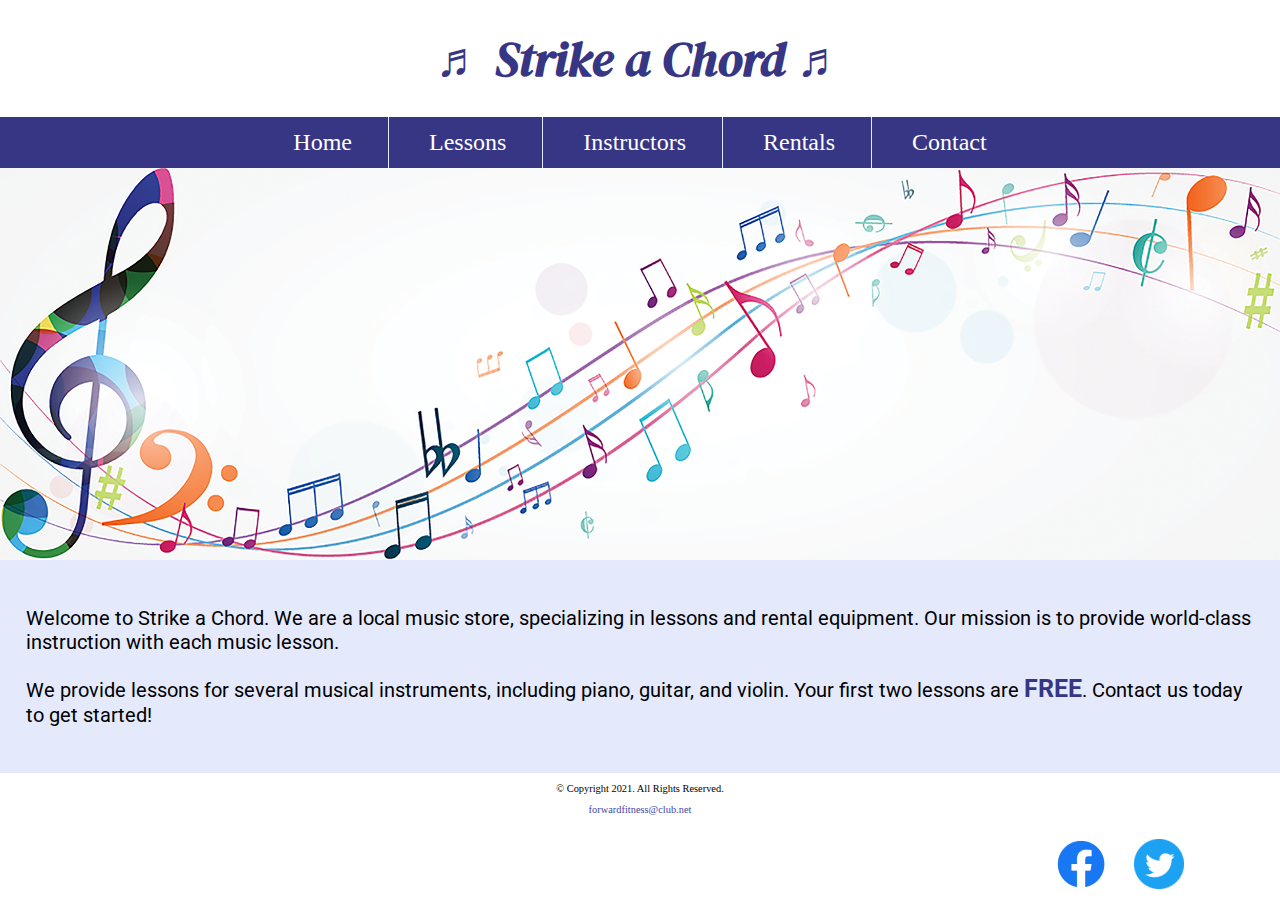
<file: index.html>
<!DOCTYPE html>
<!--
	Student Name: Jack Stafford
	File Name: index.html
	Today's Date: September 26, 2023
 -->
<html lang="en">
<head>
	<title>Mental Lessons - Rentals | Strike a Chord: Home Page</title>
	<meta charset="utf-8">
    <link rel="stylesheet" href="css/styles.css">
    <meta name="viewport" content="width=device-width, initial-scale=1.0">
		<meta name="description" content="Strike A Chord specializies in music lessons and music rental equipment.">
    <link href="https://fonts.googleapis.com/css?family=DM+Serif+Display:400i|Roboto&display=swap" rel="stylesheet">
    <link rel="shortcut icon" href="images/favicon.ico">
	<link rel="icon" type="image/png" sizes="32x32" href="images/favicon-32.png">
    <link rel="apple-touch-icon" sizes="180x180" href="images/apple-touch-icon.png">
	<link rel="icon" sizes="192x192" href="images/android-chrome-192.png">
</head>
<body>

	<!-- Mobile Nav -->
	<nav class="mobile-nav">
		<div id="menu-links">
			<a href="index.html">Home</a>
			<a href="lessons.html">Lessons</a>
			<a href="instructors.html">Instructors</a>
			<a href="rentals.html">Rentals</a>
			<a href="contact.html">Contact Us</a>
		</div>
		<a class="menu-icon" onclick="hamburger()">
			<div>&#9776;</div>
		</a>
    </nav>

	<header>
        <h1> <span class="tab-desk symbol">&#9836;</span> Strike a Chord <span class="tab-desk symbol">&#9836;</span> </h1>
	</header>

	<nav class="tab-desk">
		<ul>
            <li><a href="index.html">Home</a></li>
            <li><a href="lessons.html">Lessons</a></li>
            <li><a href="instructors.html">Instructors</a></li>
            <li><a href="rentals.html">Rentals</a></li>
            <li><a href="contact.html">Contact</a></li>
        </ul>
	</nav>

    <!-- Hero Image -->
    <div id="hero" class="tab-desk">
        <img src="images/music-notes.png" alt="colorful music notes">
    </div>

	<!-- Use the main area to add the main content to the webpage -->
	<main>

        <div id="intro">

            <p>Welcome to Strike a Chord. We are a local music store, specializing in lessons and rental equipment. Our mission is to provide world-class instruction with each music lesson.</p>

            <p>We provide lessons for several musical instruments, including piano, guitar, and violin. Your first two lessons are <span class="action">FREE</span>. Contact us today to get started!</p>

        </div>

	</main>

	<footer>
		<div class="Copyright">
			<p>&copy; Copyright 2021. All Rights Reserved.</p>
			<p><a href="mailto:forwardfitness@club.net">forwardfitness@club.net</a></p>
		</div>

		<div class="social">
<a href="https://www/facebook.com/fwdfitclub" target="_blank"><img src="images/facebook-logo.png" alt="black and white facebook logo"> </a>
<a href="https://twitter.com/fwdfitclub" target="_blank"><img src="images/twitter-logo.png" alt="black and white twitter logo"></a>
</div>

	</footer>
	<script src="scripts/script.js"></script>
</body>
</html>
</file>
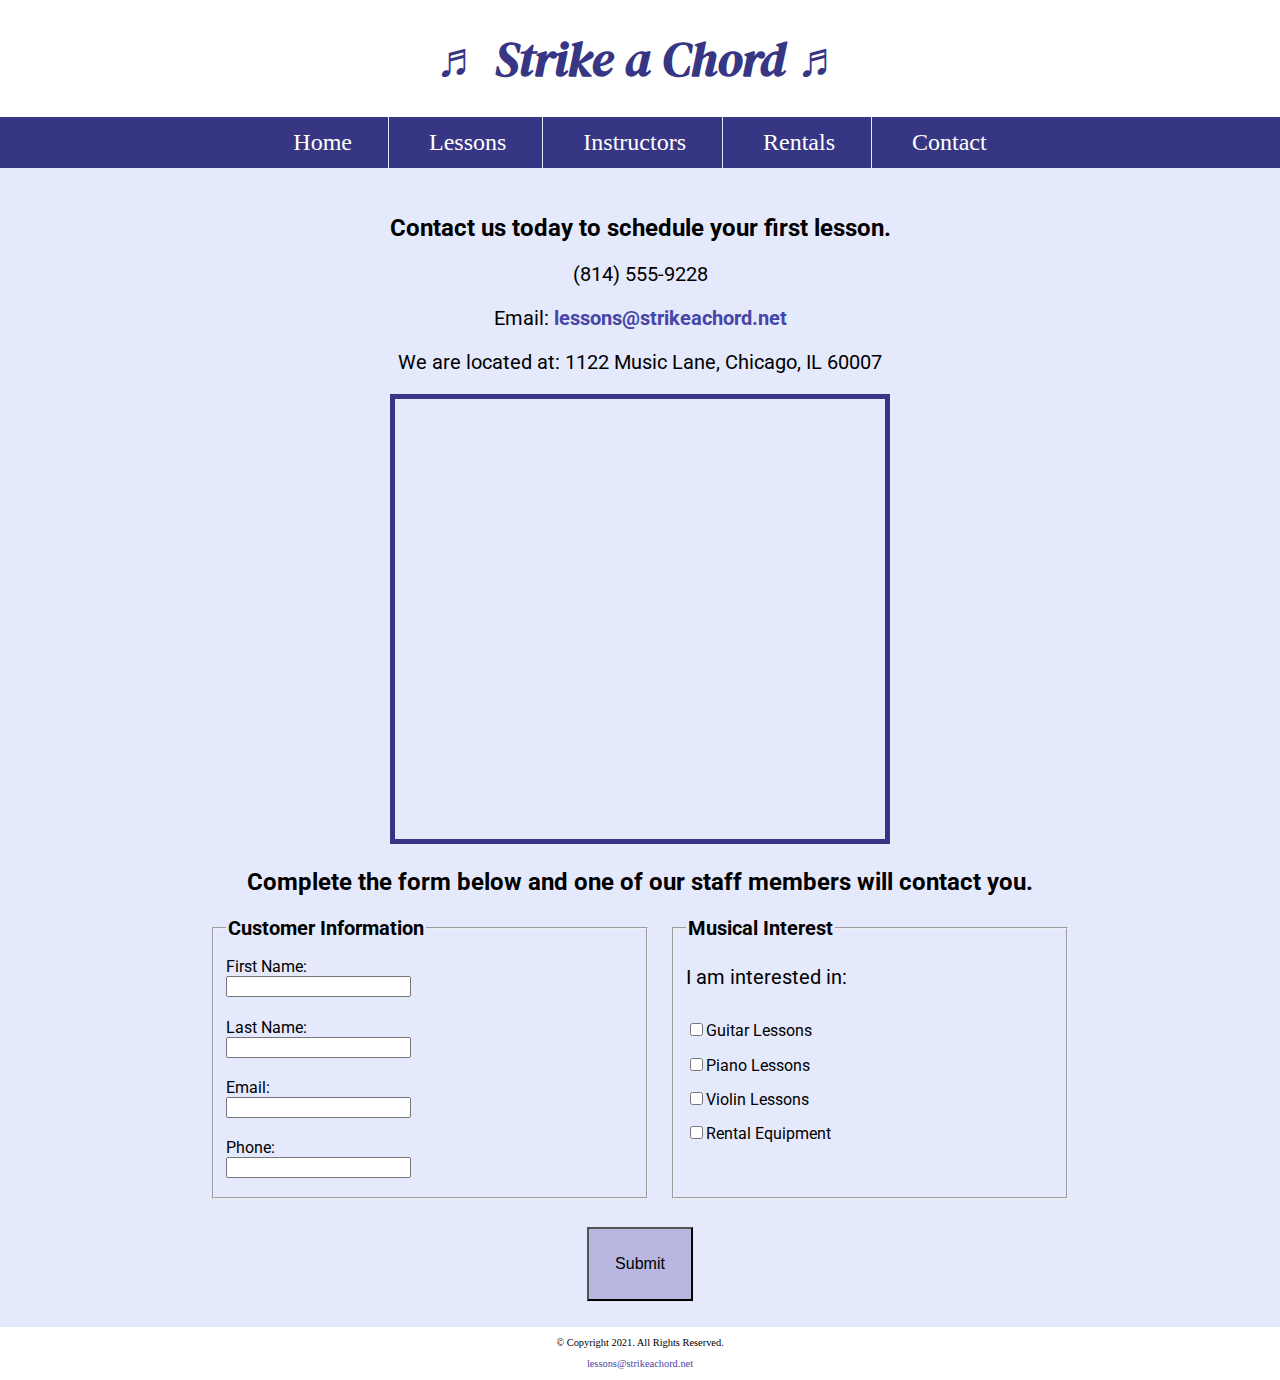
<file: contact.html>
<!DOCTYPE html>
<!--
	Student Name: Maria Cruz
	File Name: contact.html
	Today's Date: May 20, 2021
 -->
<html lang="en">
<head>
	<title>Location | Strike a Chord: Contact</title>
	<meta charset="utf-8">
    <link rel="stylesheet" href="css/styles.css">
    <meta name="viewport" content="width=device-width, initial-scale=1.0">
		<meta name="description" content="Contact us at (814) 555-9228 or visit us at 1122 Music lane, Chicago, IL for more information.">
    <link href="https://fonts.googleapis.com/css?family=DM+Serif+Display:400i|Roboto&display=swap" rel="stylesheet">
    <link rel="shortcut icon" href="images/favicon.ico">
	<link rel="icon" type="image/png" sizes="32x32" href="images/favicon-32.png">
    <link rel="apple-touch-icon" sizes="180x180" href="images/apple-touch-icon.png">
	<link rel="icon" sizes="192x192" href="images/android-chrome-192.png">
</head>
<body>

	<!-- Mobile Nav -->
	<nav class="mobile-nav">
		<div id="menu-links">
			<a href="index.html">Home</a>
			<a href="lessons.html">Lessons</a>
			<a href="instructors.html">Instructors</a>
			<a href="rentals.html">Rentals</a>
			<a href="contact.html">Contact Us</a>
		</div>
		<a class="menu-icon" onclick="hamburger()">
			<div>&#9776;</div>
		</a>
    </nav>

    <header>
		<h1> <span class="tab-desk">&#9836;</span> Strike a Chord <span class="tab-desk">&#9836;</span> </h1>
	</header>

	<nav class="tab-desk">
		<ul>
            <li><a href="index.html">Home</a></li>
            <li><a href="lessons.html">Lessons</a></li>
            <li><a href="instructors.html">Instructors</a></li>
            <li><a href="rentals.html">Rentals</a></li>
            <li><a href="contact.html">Contact</a></li>
        </ul>
	</nav>

	<!-- Use the main area to add the main content to the webpage -->
	<main>

        <div id="contact">

            <h2>Contact us today to schedule your first lesson.</h2>
            <p class="tel-link mobile"><a href="tel:8145559228">(814) 555-9228</a></p>
            <p class="tab-desk">(814) 555-9228</p>
            <p>Email: <a href="mailto:lessons@strikeachord.net" class="email-link">lessons@strikeachord.net</a></p>
            <p>We are located at: 1122 Music Lane, Chicago, IL 60007</p>

            <iframe src="https://www.google.com/maps/embed?pb=!1m18!1m12!1m3!1d380513.7160580949!2d-88.01215278051977!3d41.83339249282865!2m3!1f0!2f0!3f0!3m2!1i1024!2i768!4f13.1!3m3!1m2!1s0x880e2c3cd0f4cbed%3A0xafe0a6ad09c0c000!2sChicago%2C+IL!5e0!3m2!1sen!2sus!4v1558660826146!5m2!1sen!2sus" width="600" height="450" class="map" allowfullscreen></iframe>

        </div>

        <div id="form">

                <h2>Complete the form below and one of our staff members will contact you.</h2>

                <form class="form-grid"><!-- Start Form -->

                    <fieldset>
                        <legend>Customer Information</legend>
                        <label for="fName">First Name:</label>
                        <input type="text" name="fName" id="fName">

                        <label for="lName">Last Name:</label>
                        <input type="text" name="lName" id="lName">

                        <label for="email">Email:</label>
                        <input type="email" name="email" id="email">

                        <label for="phone">Phone:</label>
                        <input type="tel" id="phone" name="phone">
                    </fieldset>

                    <fieldset>
                        <legend>Musical Interest</legend>
                        <p>I am interested in:</p>

                        <label for="guitarles"><input type="checkbox" name="interest" id="guitarles" value="Guitar Lessons">Guitar Lessons</label>

                        <label for="piano"><input type="checkbox" name="interest" id="pianoles" value="Piano Lessons">Piano Lessons</label>

                        <label for="violin"><input type="checkbox" name="interest" id="violinles" value="Violin Lessons">Violin Lessons</label>

                        <label for="rent"><input type="checkbox" name="interest" id="rent" value="Rental Equipment">Rental Equipment</label>

                    </fieldset>

                    <input type="submit" id="submit" value="Submit" class="btn">

                </form>

            </div>

	</main>

	<footer>
		<p>&copy; Copyright 2021. All Rights Reserved.</p>
		<p><a href="mailto:lessons@strikeachord.net">lessons@strikeachord.net</a></p>
	</footer>
	<script src="scripts/script.js"></script>
</body>
</html>
</file>
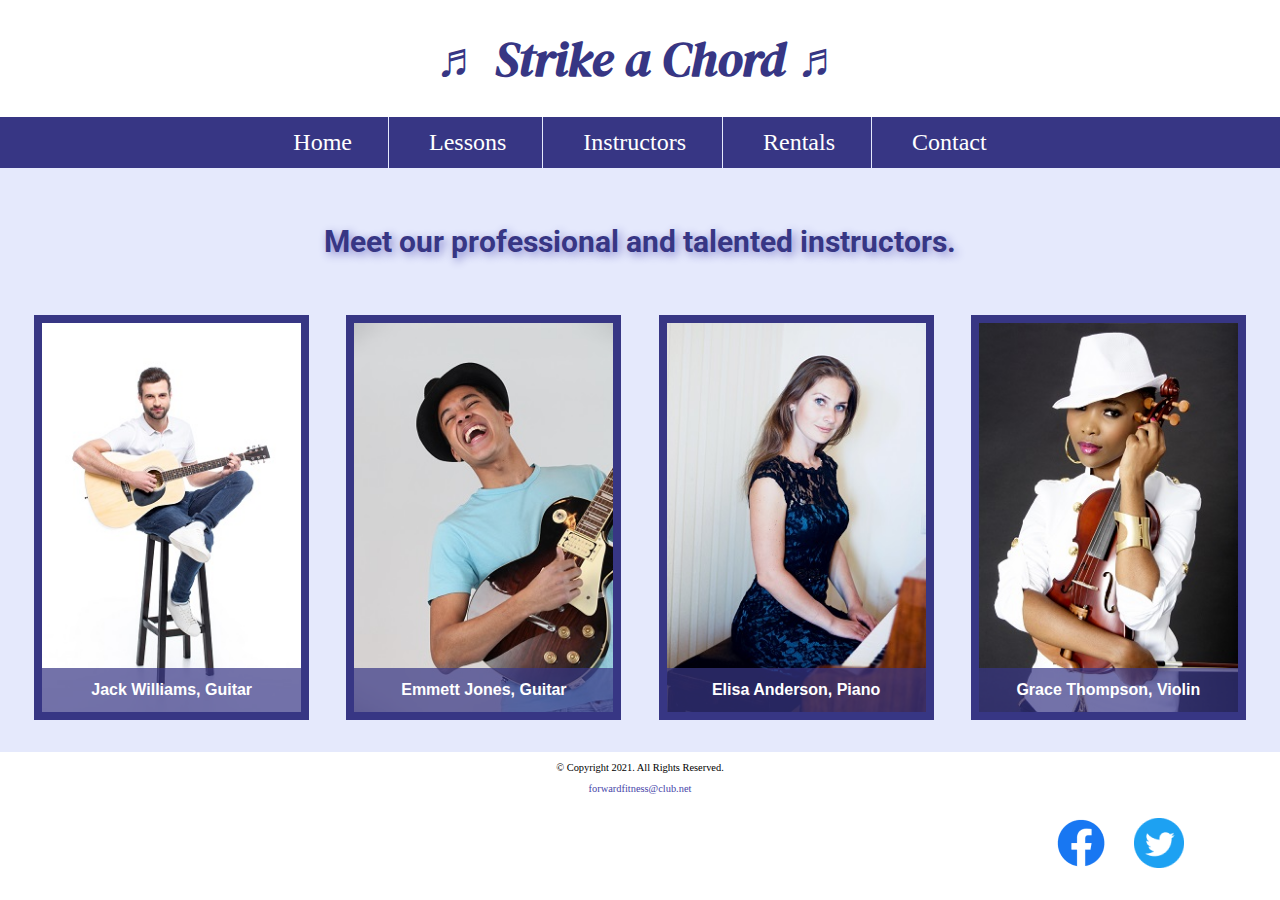
<file: instructors.html>
<!DOCTYPE html>
<!--
	Student Name: Maria Cruz
	File Name: instructors.html
	Today's Date: July 27, 2021
 -->
<html lang="en">
<head>
	<title>Instructors | Strike a Chord: Instructors</title>
	<meta charset="utf-8">
    <link rel="stylesheet" href="css/styles.css">
    <meta name="viewport" content="width=device-width, initial-scale=1.0">
		<meta name="description" content="Our Instructors are knowledgeable and professional.">
    <link href="https://fonts.googleapis.com/css?family=DM+Serif+Display:400i|Roboto&display=swap" rel="stylesheet">
    <link rel="shortcut icon" href="images/favicon.ico">
	<link rel="icon" type="image/png" sizes="32x32" href="images/favicon-32.png">
    <link rel="apple-touch-icon" sizes="180x180" href="images/apple-touch-icon.png">
	<link rel="icon" sizes="192x192" href="images/android-chrome-192.png">
</head>
<body>

	<!-- Mobile Nav -->
	<nav class="mobile-nav">
		<div id="menu-links">
			<a href="index.html">Home</a>
			<a href="lessons.html">Lessons</a>
			<a href="instructors.html">Instructors</a>
			<a href="rentals.html">Rentals</a>
			<a href="contact.html">Contact Us</a>
		</div>
		<a class="menu-icon" onclick="hamburger()">
			<div>&#9776;</div>
		</a>
    </nav>

    <header>
		<h1> <span class="tab-desk">&#9836;</span> Strike a Chord <span class="tab-desk">&#9836;</span> </h1>
	</header>

	<nav class="tab-desk">
		<ul>
            <li><a href="index.html">Home</a></li>
            <li><a href="lessons.html">Lessons</a></li>
            <li><a href="instructors.html">Instructors</a></li>
            <li><a href="rentals.html">Rentals</a></li>
            <li><a href="contact.html">Contact</a></li>
        </ul>
	</nav>

	<!-- Use the main area to add the main content to the webpage -->
	<main class="grid">

        <aside>
            <p>Meet our professional and talented instructors.</p>
        </aside>

        <figure>
            <img src="images/guitar-instructor.jpg" alt="guitar instructor">
            <figcaption>Jack Williams, Guitar</figcaption>
        </figure>

        <figure>
            <img src="images/electric-guitar-instructor.jpg" alt="guitar instructor">
            <figcaption>Emmett Jones, Guitar</figcaption>
        </figure>

        <figure>
            <img src="images/piano-instructor.jpg" alt="piano instructor">
            <figcaption>Elisa Anderson, Piano</figcaption>
        </figure>

        <figure>
            <img src="images/violin-instructor.jpg" alt="guitar instructor">
            <figcaption>Grace Thompson, Violin</figcaption>
        </figure>

	</main>

	<footer>
		<div class="Copyright">
				<p>&copy; Copyright 2021. All Rights Reserved.</p>
				<p><a href="mailto:forwardfitness@club.net">forwardfitness@club.net</a></p>
			</div>

			<div class="social">
	<a href="https://www/facebook.com/fwdfitclub" target="_blank"><img src="images/facebook-logo.png" alt="black and white facebook logo"> </a>
	<a href="https://twitter.com/fwdfitclub" target="_blank"><img src="images/twitter-logo.png" alt="black and white twitter logo"></a>
	</div>

	</footer>
	<script src="scripts/script.js"></script>
</body>
</html>
</file>
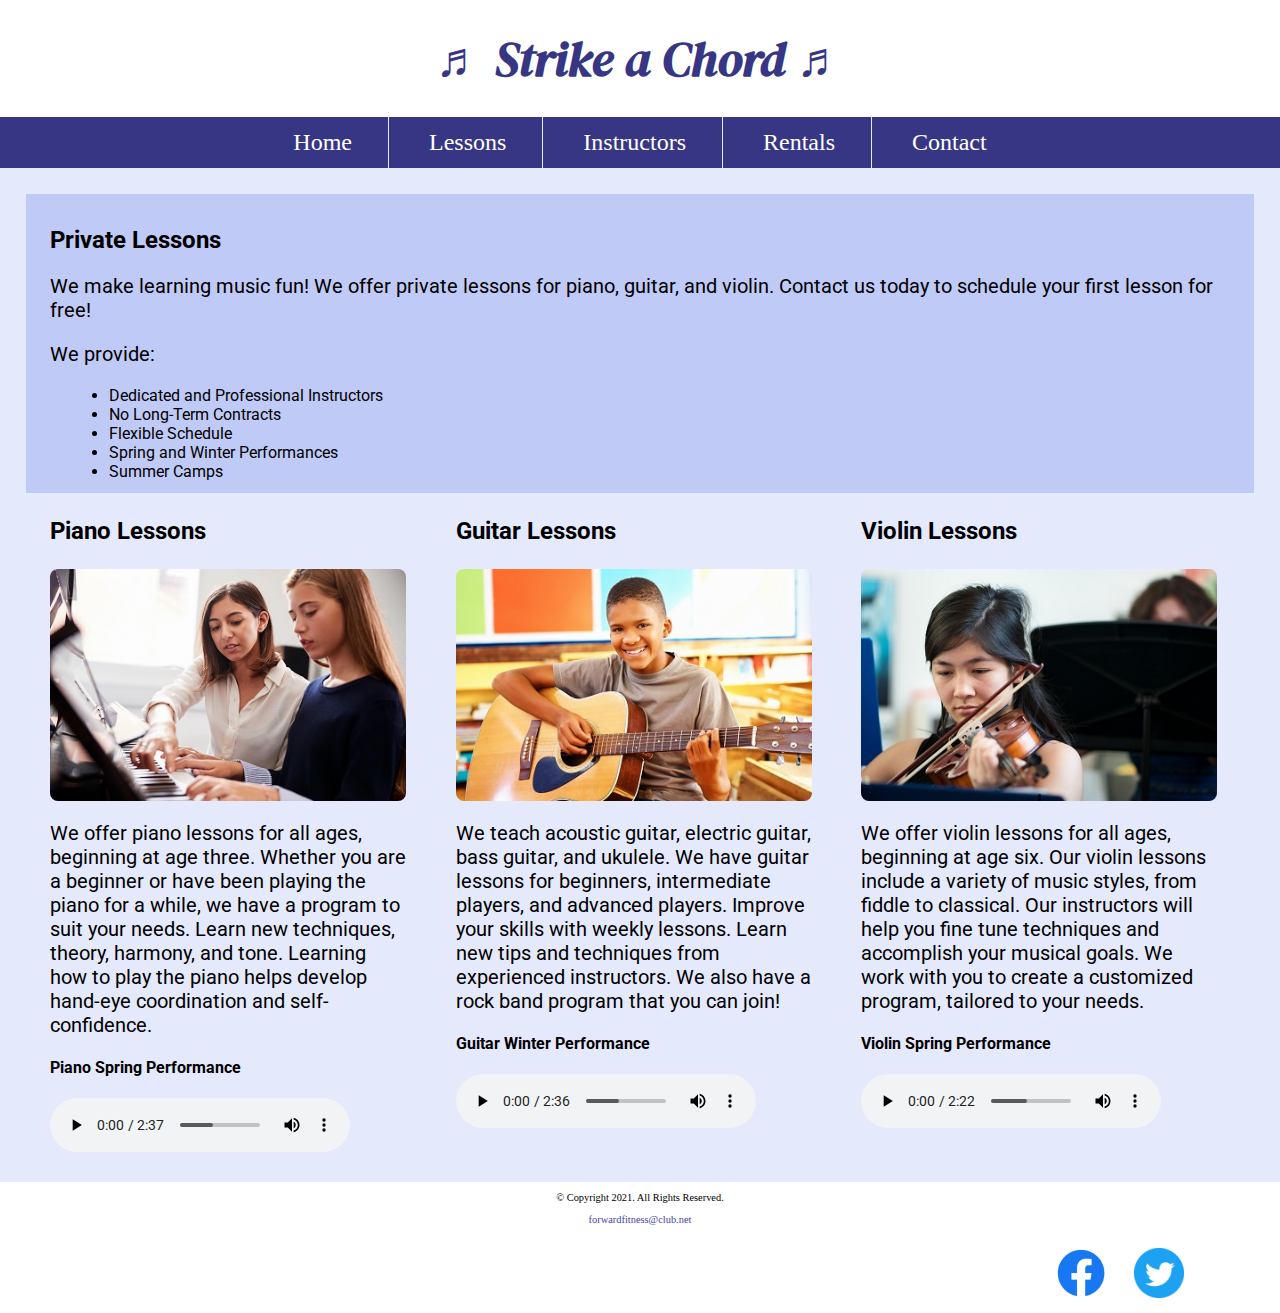
<file: lessons.html>
<!DOCTYPE html>
<!--
	Student Name: Maria Cruz
	File Name: lessons.html
	Today's Date: May 20, 2021
 -->
<html lang="en">
<head>
	<title>Piano, Guitar, Violin Lessons | Strike a Chord: Lessons</title>
	<meta charset="utf-8">
    <link rel="stylesheet" href="css/styles.css">
    <meta name="viewport" content="width=device-width, initial-scale=1.0">
		<meta name="description" content="We provide music lessons for piano, guitar, electric guitar, bass guitar, ukele, and the violin. Your first two lessons are free.">
    <link href="https://fonts.googleapis.com/css?family=DM+Serif+Display:400i|Roboto&display=swap" rel="stylesheet">
    <link rel="shortcut icon" href="images/favicon.ico">
	<link rel="icon" type="image/png" sizes="32x32" href="images/favicon-32.png">
    <link rel="apple-touch-icon" sizes="180x180" href="images/apple-touch-icon.png">
	<link rel="icon" sizes="192x192" href="images/android-chrome-192.png">
</head>
<body>

	<!-- Mobile Nav -->
	<nav class="mobile-nav">
		<div id="menu-links">
			<a href="index.html">Home</a>
			<a href="lessons.html">Lessons</a>
			<a href="instructors.html">Instructors</a>
			<a href="rentals.html">Rentals</a>
			<a href="contact.html">Contact Us</a>
		</div>
		<a class="menu-icon" onclick="hamburger()">
			<div>&#9776;</div>
		</a>
    </nav>

    <header>
		<h1> <span class="tab-desk">&#9836;</span> Strike a Chord <span class="tab-desk">&#9836;</span> </h1>
	</header>

	<nav class="tab-desk">
		<ul>
            <li><a href="index.html">Home</a></li>
            <li><a href="lessons.html">Lessons</a></li>
            <li><a href="instructors.html">Instructors</a></li>
            <li><a href="rentals.html">Rentals</a></li>
            <li><a href="contact.html">Contact</a></li>
        </ul>
	</nav>

	<!-- Use the main area to add the main content to the webpage -->
	<main>

        <section id="info">

            <h2>Private Lessons</h2>
            <p>We make learning music fun! We offer private lessons for piano, guitar, and violin. Contact us today to schedule your first lesson for free! </p>
            <p>We provide:</p>
            <ul>
                <li>Dedicated and Professional Instructors</li>
                <li>No Long-Term Contracts</li>
                <li>Flexible Schedule</li>
                <li>Spring and Winter Performances</li>
                <li>Summer Camps</li>
            </ul>

        </section>

        <section id="piano">

            <h3>Piano Lessons</h3>
            <img src="images/piano-lesson.jpg" alt="piano teacher and student sitting at a piano" class="round">
            <p>We offer piano lessons for all ages, beginning at age three. Whether you are a beginner or have been playing the piano for a while, we have a program to suit your needs. Learn new techniques, theory, harmony, and tone. Learning how to play the piano helps develop hand-eye coordination and self-confidence.</p>

            <h4>Piano Spring Performance</h4>
            <audio controls>
                <source src="media/piano.mp3" type="audio/mp3">
                <source src="media/piano.ogg" type="audio/ogg">
                <p>Your browser does not support the audio element.</p>
            </audio>

        </section>

        <section id="guitar">

            <h3>Guitar Lessons</h3>
            <img src="images/child-guitar.jpg" alt="child with a smile holding a guitar" class="round">
            <p>We teach acoustic guitar, electric guitar, bass guitar, and ukulele. We have guitar lessons for beginners, intermediate players, and advanced players. Improve your skills with weekly lessons. Learn new tips and techniques from experienced instructors. We also have a rock band program that you can join!</p>

            <h4>Guitar Winter Performance</h4>
            <audio controls>
                <source src="media/guitar.mp3" type="audio/mp3">
                <source src="media/guitar.ogg" type="audio/ogg">
                <p>Your browser does not support the audio element.</p>
            </audio>

        </section>

        <section id="violin">

            <h3>Violin Lessons</h3>
            <img src="images/woman-violin.jpg" alt="woman playing the violin" class="round">
            <p>We offer violin lessons for all ages, beginning at age six. Our violin lessons include a variety of music styles, from fiddle to classical. Our instructors will help you fine tune techniques and accomplish your musical goals. We work with you to create a customized program, tailored to your needs.</p>

            <h4>Violin Spring Performance</h4>
            <audio controls>
                <source src="media/violin.mp3" type="audio/mp3">
                <source src="media/violin.ogg" type="audio/ogg">
                <p>Your browser does not support the audio element.</p>
            </audio>

        </section>

	</main>

	<footer>
		<div class="Copyright">
					<p>&copy; Copyright 2021. All Rights Reserved.</p>
					<p><a href="mailto:forwardfitness@club.net">forwardfitness@club.net</a></p>
				</div>

				<div class="social">
		<a href="https://www/facebook.com/fwdfitclub" target="_blank"><img src="images/facebook-logo.png" alt="black and white facebook logo"> </a>
		<a href="https://twitter.com/fwdfitclub" target="_blank"><img src="images/twitter-logo.png" alt="black and white twitter logo"></a>
		</div>
</footer>
	<script src="scripts/script.js"></script>
</body>
</html>
</file>
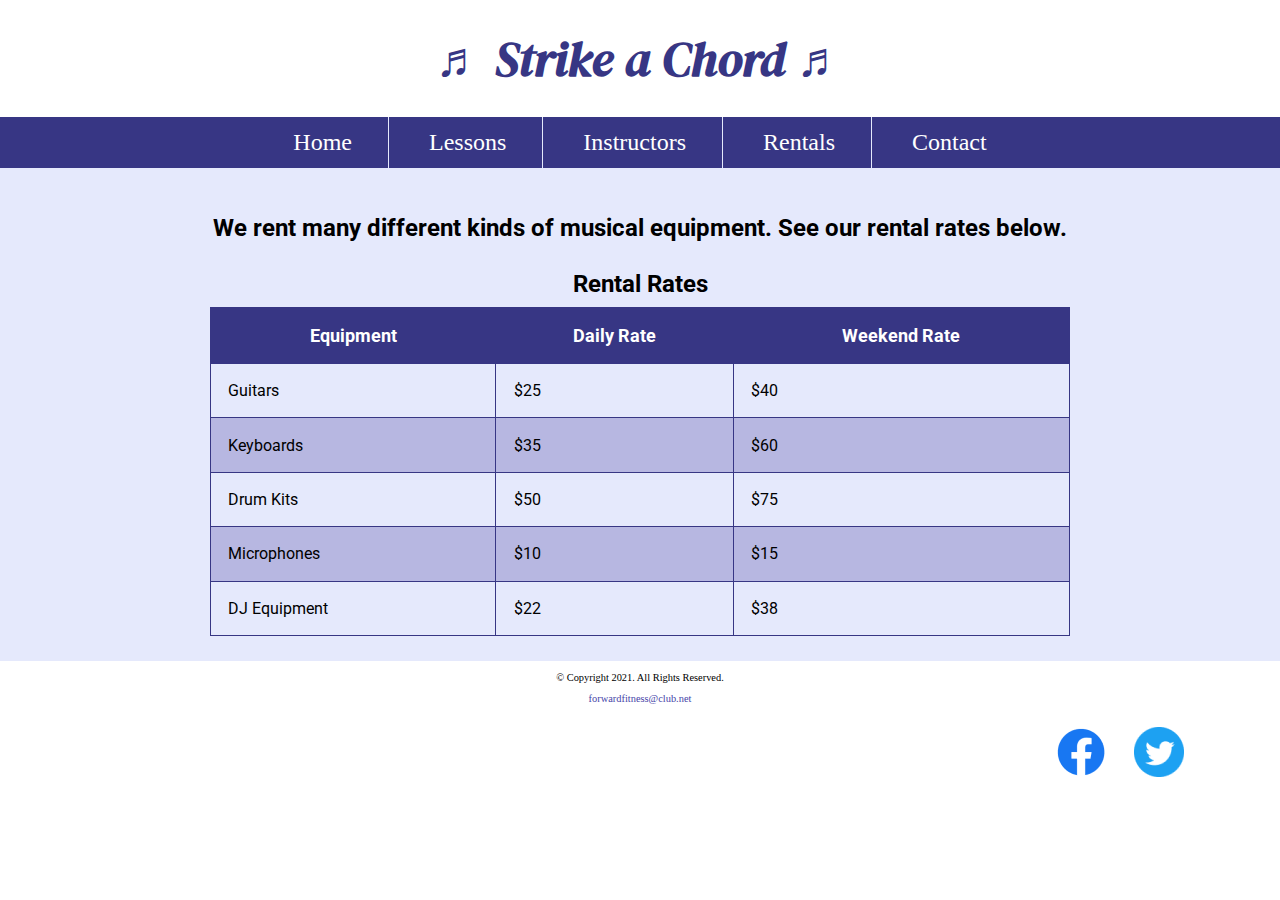
<file: rentals.html>
<!DOCTYPE html>
<!--
	Student Name: Maria Cruz
	File Name: rentals.html
	Today's Date: May 7, 2021
 -->
<html lang="en">
<head>
	<title>Music Rental Equipment | Strike a Chord: Rentals</title>
	<meta charset="utf-8">
    <link rel="stylesheet" href="css/styles.css">
    <meta name="viewport" content="width=device-width, initial-scale=1.0">
		<meta name="description" content="Need music rental equipment? We rent guitars, keyboards, drum kits, microphones, and DJ euipment.">
    <link href="https://fonts.googleapis.com/css?family=DM+Serif+Display:400i|Roboto&display=swap" rel="stylesheet">
    <link rel="shortcut icon" href="images/favicon.ico">
	<link rel="icon" type="image/png" sizes="32x32" href="images/favicon-32.png">
    <link rel="apple-touch-icon" sizes="180x180" href="images/apple-touch-icon.png">
	<link rel="icon" sizes="192x192" href="images/android-chrome-192.png">
</head>
<body>

	<!-- Mobile Nav -->
	<nav class="mobile-nav">
		<div id="menu-links">
			<a href="index.html">Home</a>
			<a href="lessons.html">Lessons</a>
			<a href="instructors.html">Instructors</a>
			<a href="rentals.html">Rentals</a>
			<a href="contact.html">Contact Us</a>
		</div>
		<a class="menu-icon" onclick="hamburger()">
			<div>&#9776;</div>
		</a>
    </nav>

    <header>
		<h1> <span class="tab-desk">&#9836;</span> Strike a Chord <span class="tab-desk">&#9836;</span> </h1>
	</header>

	<nav class="tab-desk">
		<ul>
            <li><a href="index.html">Home</a></li>
            <li><a href="lessons.html">Lessons</a></li>
            <li><a href="instructors.html">Instructors</a></li>
            <li><a href="rentals.html">Rentals</a></li>
            <li><a href="contact.html">Contact</a></li>
        </ul>
	</nav>

	<!-- Use the main area to add the main content to the webpage -->
	<main>

        <div id="rental">

            <h2>We rent many different kinds of musical equipment. See our rental rates below.</h2>

            <table>
                <caption>Rental Rates</caption>
                <tr><!-- Row 1 -->
                    <th>Equipment</th>
                    <th>Daily Rate</th>
                    <th>Weekend Rate</th>
                </tr>

                <tr><!-- Row 2 -->
                    <td>Guitars</td>
                    <td>$25</td>
                    <td>$40</td>
                </tr>

                <tr><!-- Row 3 -->
                    <td>Keyboards</td>
                    <td>$35</td>
                    <td>$60</td>
                </tr>

                <tr><!-- Row 4 -->
                    <td>Drum Kits</td>
                    <td>$50</td>
                    <td>$75</td>
                </tr>

                <tr><!-- Row 5 -->
                    <td>Microphones</td>
                    <td>$10</td>
                    <td>$15</td>
                </tr>

                <tr><!-- Row 6 -->
                    <td>DJ Equipment</td>
                    <td>$22</td>
                    <td>$38</td>
                </tr>

            </table>

        </div>

	</main>

	<footer>
		<div class="Copyright">
			<p>&copy; Copyright 2021. All Rights Reserved.</p>
			<p><a href="mailto:forwardfitness@club.net">forwardfitness@club.net</a></p>
		</div>

		<div class="social">
<a href="https://www/facebook.com/fwdfitclub" target="_blank"><img src="images/facebook-logo.png" alt="black and white facebook logo"> </a>
<a href="https://twitter.com/fwdfitclub" target="_blank"><img src="images/twitter-logo.png" alt="black and white twitter logo"></a>
</div>

	</footer>
	<script src="scripts/script.js"></script>
</body>
</html>
</file>
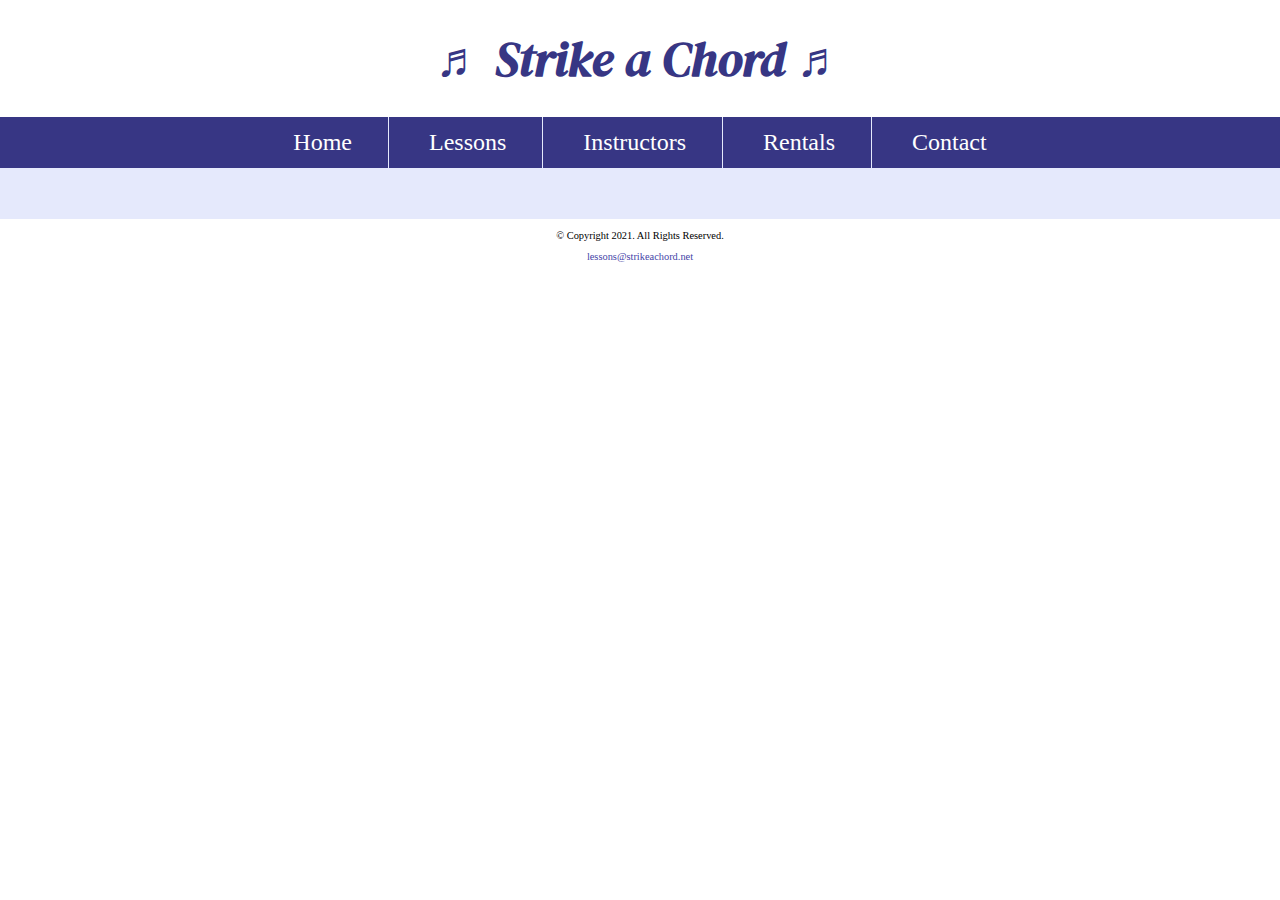
<file: template.html>
<!DOCTYPE html>
<!-- 
	Student Name: Maria Cruz
	File Name: template.html
	Today's Date: May 7, 2021
 -->
<html lang="en">
<head>
	<title>Strike a Chord: Template</title>
	<meta charset="utf-8">
    <link rel="stylesheet" href="css/styles.css">
    <meta name="viewport" content="width=device-width, initial-scale=1.0">
    <link href="https://fonts.googleapis.com/css?family=DM+Serif+Display:400i|Roboto&display=swap" rel="stylesheet">
    <link rel="shortcut icon" href="images/favicon.ico">
	<link rel="icon" type="image/png" sizes="32x32" href="images/favicon-32.png">
    <link rel="apple-touch-icon" sizes="180x180" href="images/apple-touch-icon.png">
	<link rel="icon" sizes="192x192" href="images/android-chrome-192.png">
</head>
<body>

	<!-- Mobile Nav -->
	<nav class="mobile-nav">
		<div id="menu-links">
			<a href="index.html">Home</a>
			<a href="lessons.html">Lessons</a>
			<a href="instructors.html">Instructors</a>
			<a href="rentals.html">Rentals</a>
			<a href="contact.html">Contact Us</a>
		</div>
		<a class="menu-icon" onclick="hamburger()">
			<div>&#9776;</div>
		</a>
    </nav>
    
    <header>
		<h1> <span class="tab-desk">&#9836;</span> Strike a Chord <span class="tab-desk">&#9836;</span> </h1>
	</header>
	
	<nav class="tab-desk">
		<ul>
            <li><a href="index.html">Home</a></li>  
            <li><a href="lessons.html">Lessons</a></li>   
            <li><a href="instructors.html">Instructors</a></li>    
            <li><a href="rentals.html">Rentals</a></li>    
            <li><a href="contact.html">Contact</a></li>
        </ul>
	</nav>
	
	<!-- Use the main area to add the main content to the webpage -->
	<main>
        
        <div>
        
        </div>
        
	</main>
	
	<footer>
		<p>&copy; Copyright 2021. All Rights Reserved.</p>
		<p><a href="mailto:lessons@strikeachord.net">lessons@strikeachord.net</a></p>
	</footer>
	<script src="scripts/script.js"></script>
</body>
</html>
</file>
<file: css/styles.css>
/*
Author: Maria Cruz
Date: Current Date
File Name: styles.css
*/

/* CSS Reset */
body, header, nav, main, footer, img, h1, ul, section, aside, figure, figcaption {
    margin: 0;
    padding: 0;
    border: 0;
}

/* Style rule for images */
img {
    max-width: 100%;
    display: block;
}

/* Style rule for box sizing applies to all elements */
* {
  box-sizing: border-box;
}

/* Style rules for mobile viewport */

/* Hide tab-desk class */
.tab-desk, #menu-links {
    display: none;
}

/* Style rules for header content */
header {
    text-align: center;
    font-size: 1.5em;
    color: #373684;
}

header h1 {
    font-family: 'DM Serif Display', serif;
    font-style: italic;
    font-size: 1.5em;
    padding: 4%;
    margin-right: 15%;
}

/* Style rules for navigation area */
nav {
    background-color: #373684;
}

.mobile-nav a {
    color: #fff;
    text-align: center;
    font-size: 2em;
    text-decoration: none;
    padding: 3%;
    display: block;
}

.mobile-nav a.menu-icon {
    display: block;
    position: absolute;
    right: 0;
    top: 0;
}

.menu-icon div {
    height: 50px;
    width: 50px;
    background-color: #373684;
}

/* Style rules for main content */
main {
    padding: 2%;
    background-color: #e5e9fc;
    overflow: auto;
    font-family: 'Roboto', sans-serif;
}

main p {
    font-size: 1.25em;
}

.action {
    font-size: 1.25em;
    color: #373684;
    font-weight: bold;
}

#piano, #guitar, #violin {
    margin: 0 2%;
}

#info {
    clear: left;
    background-color: #c0caf7;
    padding: 1% 2%;
}

#info ul {
    margin-left: 10%;
}

.round {
    border-radius: 8px;
}

aside {
    text-align: center;
    font-size: 1.5em;
    font-weight: bold;
    color: #373684;
    text-shadow: 3px 3px 10px #8280cb;
}

figure {
    position: relative;
    max-width: 275px;
    margin: 2% auto;
    border: 8px solid #373684;
}

figcaption {
    position: absolute;
    bottom: 0;
    background: rgba(55, 54, 132, 0.7);
    color: #fff;
    width: 100%;
    padding: 5% 0;
    text-align: center;
    font-family: Verdana, Arial, sans-serif;
    font-size: 1.5em;
    font-weight: bold;
}

#contact, #rental h2, #form h2 {
    text-align: center;
}

.tel-link {
    background-color: #373684;
    padding: 2%;
    margin: 0 auto;
    width: 80%;
    text-align: center;
    border-radius: 5px;
}

.tel-link a {
    color: #fff;
    text-decoration: none;
    font-size: 1.5em;
    display: block;
}

#contact .email-link {
    color: #4645a8;
    text-decoration: none;
    font-weight: bold;
}

.map {
    border: 5px solid #373684;
    width: 95%;
    height: 50%;
}

/* Style rules for table */
table {
    border: 1px solid #373684;
    border-collapse: collapse;
    margin: 0 auto;
    width: 100%;
}

caption {
    font-size: 1.5em;
    font-weight: bold;
    padding: 1%;
}

th, td {
    border: 1px solid #373684;
    padding: 2%;
}

th {
    background-color: #373684;
    color: #fff;
    font-size: 1.15em;
}

tr:nth-child(odd) {
    background-color: #b7b7e1;
}

/* Style rules for form elements */
fieldset, input  {
    margin-bottom: 2%;
}

fieldset legend {
    font-weight: bold;
    font-size: 1.25em;
}

label {
    display: block;
    padding-top: 3%;
}

form #submit {
    margin: 0 auto;
    display: block;
    padding: 3%;
    background-color: #b7b7e1;
    font-size: 1em;
}

/* Style rules for footer content */
footer {
    text-align: center;
    font-size: 0.65em;
    clear: left;
}

footer a {
    color: #4645a8;
    text-decoration: none;
}
.social img {
  display: inline-block;
  padding: 4%;
}
/* Media Query for Tablet Viewport */
@media screen and (min-width: 550px), print {

    /* Tablet Viewport: Show tab-desk class, hide mobile class */
    .tab-desk {
        display: block;
    }

    .mobile, .mobile-nav {
        display: none;
    }

    /* Tablet Viewport: Style rule for header content */
    header h1 {
        margin: 0;
        padding: 0;
        font-size: 2em;
    }

    span.tab-desk {
        display: inline;
    }

    /* Tablet Viewport: Style rules for nav area */
    nav ul {
        list-style-type: none;
        text-align: center;
    }

    nav li {
        border-top: none;
        display: inline-block;
        border-right: 1px solid #e5e9fc;
        font-size: 1.5em;
    }

    nav li:last-child {
        border-right: none;
    }

    nav li a {
        padding: 0.25em 0.5em;
        display: block;
        color: #fff;
        text-align: center;
        text-decoration: none;
    }

    .grid {
        display: grid;
        grid-template-columns: auto auto;
        grid-gap: 20px;
    }

    aside {
        grid-column: 1 / span 2;
    }

    /* Tablet Viewport: Style rule for map */
   .map {
        width: 500px;
        height: 450px;
    }

    /* Tablet Viewport: Style rule for form element */
    form {
        width: 70%;
        margin: 0 auto;
    }

}
/*Tablet Viewport: Style Rules for footer area*/
.copyright {
  float: left;
  width: 65%;
}

.social {
  float: right;
  width: 25%; 
}

/* Media Query for Desktop Viewport */
@media screen and (min-width: 769px), print {

    /* Desktop Viewport: Style rule for header */
    header {
        padding: 2%;
    }

    /* Desktop Viewport: Style rules for nav area */
    nav li a {
        padding: 0.5em 1.5em;
    }

    nav li a:hover {
        color: #373684;
        background-color: #e5e9fc;
        transform: scale(1.2);
    }

    /* Desktop Viewport: Style Rules for main content */
    #info ul {
        margin-left: 5%;
    }

    main h3 {
        font-size: 1.5em;
    }

    #piano, #guitar, #violin {
        width: 29%;
        float: left;
        margin: 0 2%;
    }

    .grid {
        grid-template-columns: auto auto auto auto;
    }

    figcaption {
        font-size: 1em;
    }

    aside {
        grid-column: 1 / span 4;
    }

    /* Desktop Viewport: Style rule for table */
    table {
        width: 70%;
    }

    /* Desktop Viewport: Style rules for form elements */
    .form-grid {
        display: grid;
        grid-template-columns: auto auto;
        grid-gap: 20px;
    }

    .btn {
        grid-column: 1 / span 2;
    }

}

/* Media Query for Print */
@media print {

    body {
        background-color: #fff;
        color: #000;
    }

}
</file>
